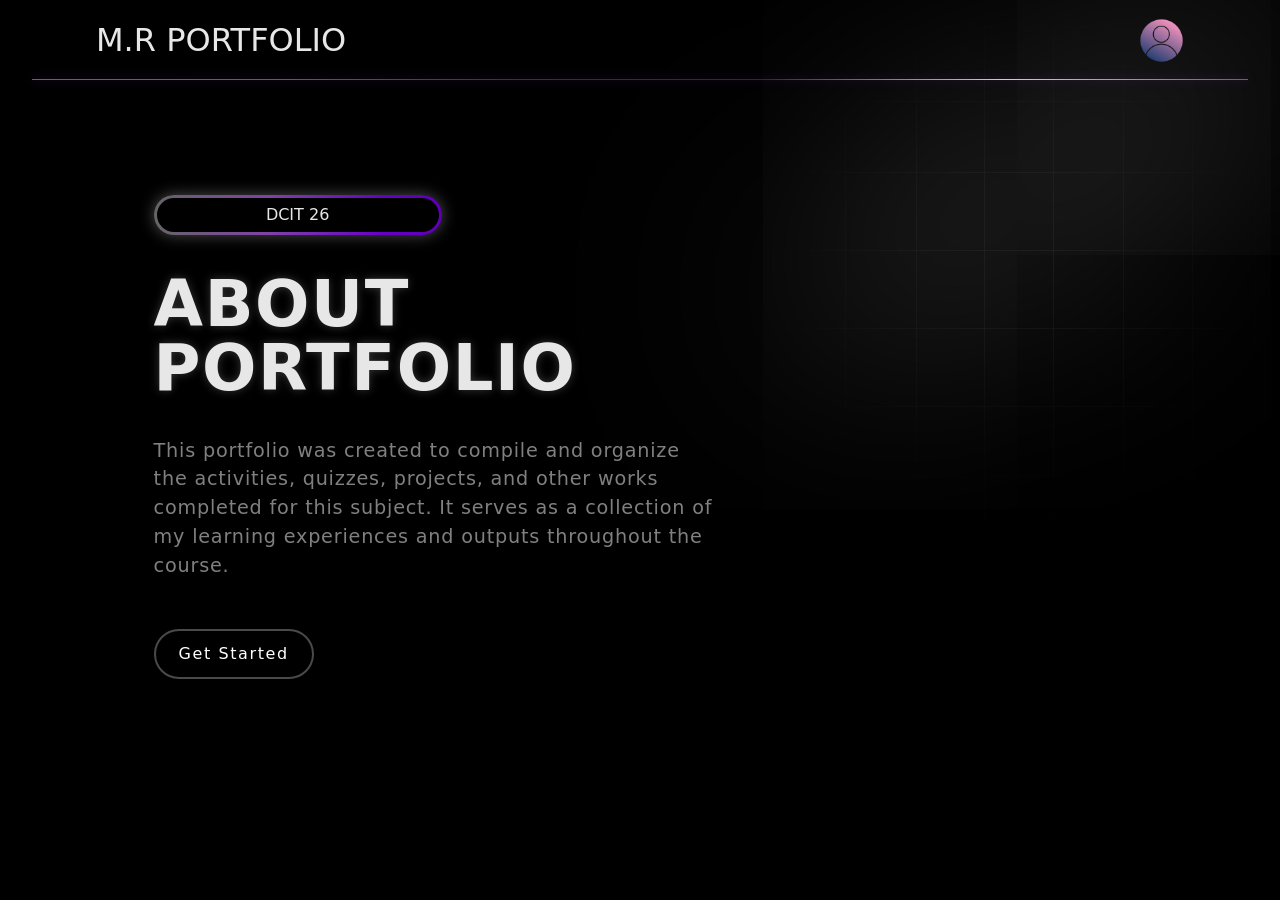
<file: index.html>
<!DOCTYPE html>
<html lang="en">
<head>
    <meta charset="UTF-8">
    <meta name="viewport" content="width=device-width, initial-scale=1.0">
    <title>Digital Archive | Racelis Portfolio</title>
    <link rel="stylesheet" href="style.css">
    <link rel="stylesheet" href="https://unpkg.com/aos@next/dist/aos.css" />
</head>

<body>
    <img class="image-gradient" src="gradient.png" alt="gradient">
    <div class="layer-blur"></div>

    <div class="container">

            <header ata-aos="fade-down" data-aos-duration="2000" class="front-header">
                
                <h1 data-aos="fade-down" data-aos-duration="1500" class="logo">M.R PORTFOLIO</h1>

        <img data-aos="fade-up" data-aos-anchor-placement="top-bottom" data-aos-duration="2000"
            src="images/profile-button.png"
            alt="Profile"
            class="profile-button"
            id="openProfile">
            </header>

        <main>
            <div class="content">
                <div data-aos="fade-zoom-in"
                     data-aos-easing="ease-in-back"
                     data-aos-delay="300"
                     data-aos-offset="0" data-aos-duration="1500" class="tag-box">
                    <div class="tag">DCIT 26</div>
                </div>

                <h1 data-aos="fade-zoom-in"
                     data-aos-easing="ease-in-back"
                     data-aos-delay="300"
                     data-aos-offset="0" data-aos-duration="2000">ABOUT PORTFOLIO</h1>

                <p data-aos="fade-zoom-in"
                     data-aos-easing="ease-in-back"
                     data-aos-delay="300"
                     data-aos-offset="0" data-aos-duration="2500" class="description">
                    This portfolio was created to compile and organize the activities, quizzes, projects, and other works completed for this subject. 
                    It serves as a collection of my learning experiences and outputs throughout the course.
                </p>

                <div data-aos="fade-zoom-in"
                     data-aos-easing="ease-in-back"
                     data-aos-delay="300"
                     data-aos-offset="0" data-aos-duration="3000" class="buttons">
                    <a href="archive.html" class="btn-get-started">Get Started</a>
                </div>
            </div>
        </main>

        <spline-viewer data-aos="fade-zoom-in"
                     data-aos-easing="ease-in-back"
                     data-aos-delay="300"
                     data-aos-offset="0" data-aos-duration="3000" class="robot-3d" url="https://prod.spline.design/hsObdulY8Xpj5MvT/scene.splinecode"></spline-viewer>
    </div>


    <!-- STUDENT PROFILE POPUP -->

        <div class="profile-overlay" id="profileOverlay">

            <div class="profile-popup">

                <button
                    class="profile-close"
                    id="closeProfile">×</button>

                <div class="profile-popup-header">
                    <span class="profile-status"></span>
                    DIGITAL STUDENT PROFILE
                </div>

                <div class="profile-popup-content">

                    <!-- PHOTO -->

                    <div class="profile-photo">
                        <img
                            src="images/profile.png"
                            alt="Profile Photo">
                    </div>


                    <!-- INFORMATION -->

                    <div class="profile-details">

                        <p class="profile-small-title">STUDENT PROFILE</p>

                        <h2>MARY ANNE P. RACELIS</h2>

                        <p class="student-number">
                            STUDENT NO. 202410141
                        </p>

                        <!-- PROFILE -->

                        <div class="profile-section">

                            <h3>PROFILE</h3>

                            <p>
                                I am currently a student at the Cavite State University--Silang Campus.
                                I'm taking BS in Computer Science.
                                I am currently interested in front-end design, game development, and robotics. 
                            </p>

                        </div>


                        <!-- CONTACT -->

                        <div class="profile-section">

                            <h3>CONTACT</h3>

                            <div class="profile-contacts">

                            <a href="mailto:maryanne.racelis@cvsu.edu.ph">
                                <img
                                    class="contact-icon"
                                    src="images/mail.png"
                                    alt="Email">

                                <span>maryanne.racelis@cvsu.edu.ph</span>
                            </a>


                            <a href="https://github.com/maryanneracelis" target="_blank">
                                <img
                                    class="contact-icon"
                                    src="images/github.png"
                                    alt="GitHub">

                                <span>GitHub</span>
                            </a>

                            </div>
                        </div>
                    </div>
                </div>

                <!-- DOCUMENT -->

                <div class="profile-documents">

                    <div class="profile-document-card">

                        <div class="profile-document-icon">
                            <img
                                src="images/document.png"
                                alt="Certificate of Enrollment">
                        </div>

                        <div class="profile-document-info">
                            <strong>CERTIFICATE OF ENROLLMENT</strong>
                            <span> A.Y. 2026 - 2027</span>
                            <span>1st Semester</span>
                        </div>


                    <a
                        href="documents/Certificate-of-enrollment.pdf"
                        target="_blank"
                        rel="noopener noreferrer"
                        class="profile-view-document">

                        VIEW DOCUMENT
                    </a>

                    </div>
                </div>
            </div>
        </div>

    <script type="module" src="https://cdn.spline.design/@splinetool/viewer@2.0.14/build/spline-viewer.js"></script>

    <script src="https://unpkg.com/aos@next/dist/aos.js"></script>

    <script>AOS.init();</script>

    <script>

        document.addEventListener(
            "DOMContentLoaded",
            function () {


                /* FIND PROFILE BUTTON */

                const openProfile =
                    document.getElementById(
                        "openProfile"
                    );


                /* FIND CLOSE BUTTON */

                const closeProfile =
                    document.getElementById(
                        "closeProfile"
                    );


                /* FIND POPUP */

                const profileOverlay =
                    document.getElementById(
                        "profileOverlay"
                    );

                openProfile.addEventListener(
                    "click",
                    function () {

                        profileOverlay.classList.add(
                            "active"
                        );

                    }
                );

                closeProfile.addEventListener(
                    "click",
                    function () {

                        profileOverlay.classList.remove(
                            "active"
                        );

                    }
                );

                profileOverlay.addEventListener(
                    "click",
                    function (event) {

                        if (
                            event.target ===
                            profileOverlay
                        ) {

                            profileOverlay.classList.remove(
                                "active"
                            );

                        }

                    }
                );


                document.addEventListener(
                    "keydown",
                    function (event) {

                        if (
                            event.key === "Escape"
                        ) {

                            profileOverlay.classList.remove(
                                "active"
                            );

                        }

                    }
                );


            }
        );

    </script>

</body>
</html>
</file>
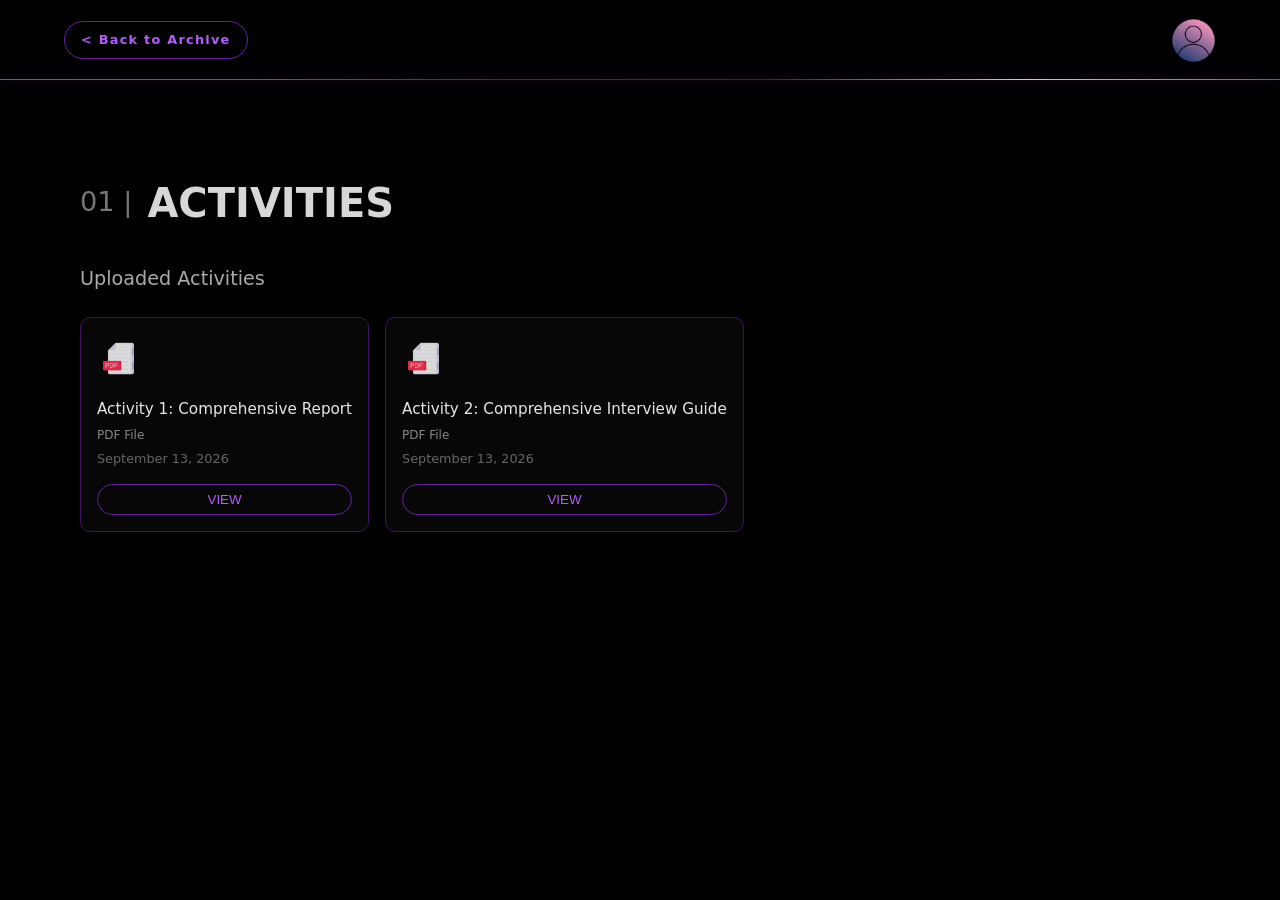
<file: activities.html>
<!DOCTYPE html>
<html lang="en">
<head>
    <meta charset="UTF-8">
    <meta name="viewport" content="width=device-width, initial-scale=1.0">
    <title>Activities | Racelis Portfolio</title>

    <link rel="stylesheet" href="style.css">
    <link rel="stylesheet" href="archive.css">
    <link rel="stylesheet" href="https://unpkg.com/aos@next/dist/aos.css" />
</head>

<body>

    <div class="activities-page">

        <header data-aos="fade-down" data-aos-duration="1500" class="front-header">

            <a href="archive.html" class="back-button">< Back to Archive</a>

        <img data-aos="fade-up" data-aos-anchor-placement="top-bottom" data-aos-duration="1600"
            src="images/profile-button.png"
            alt="Profile"
            class="profile-button"
            id="openProfile">

        </header>

        <main class="files-main">

            <div class="files-heading">

                <div data-aos="fade-down" data-aos-duration="1700" class="files-title">

                    <p>01  |</p>

                    <h1>ACTIVITIES</h1>

                </div>
            </div>

            <div data-aos="fade-down" data-aos-duration="2000" class="file-toolbar">

                <p>Uploaded Activities</p>

            </div>

            <div id="fileList" class="file-grid"></div>

            <div
                id="emptyState"
                class="empty-state"
                data-aos="fade-up"
                data-aos-duration="1500"
                data-aos-offset="0">

                <div
                    class="empty-icon"
                    data-aos="zoom-in"
                    data-aos-delay="300"
                    data-aos-duration="1000"
                    data-aos-offset="0">
                    +
                </div>

                <h2
                    data-aos="fade-up"
                    data-aos-delay="500"
                    data-aos-duration="1000"
                    data-aos-offset="0">
                    NO ACTIVITIES YET
                </h2>

                <p
                    data-aos="fade-up"
                    data-aos-delay="700"
                    data-aos-duration="1000"
                    data-aos-offset="0">
                    Activities will appear here.
                </p>

            </div>

        </main>
    </div>

    <!-- STUDENT PROFILE POPUP -->

        <div class="profile-overlay" id="profileOverlay">

            <div class="profile-popup">

                <button
                    class="profile-close"
                    id="closeProfile">×</button>

                <div class="profile-popup-header">
                    <span class="profile-status"></span>
                    DIGITAL STUDENT PROFILE
                </div>

                <div class="profile-popup-content">

                    <!-- PHOTO -->

                    <div class="profile-photo">
                        <img
                            src="images/profile.png"
                            alt="Profile Photo">
                    </div>


                    <!-- INFORMATION -->

                    <div class="profile-details">

                        <p class="profile-small-title">STUDENT PROFILE</p>

                        <h2>MARY ANNE P. RACELIS</h2>

                        <p class="student-number">
                            STUDENT NO. 202410141
                        </p>

                        <!-- PROFILE -->

                        <div class="profile-section">

                            <h3>PROFILE</h3>

                            <p>
                                I am currently a student at the Cavite State University--Silang Campus.
                                I'm taking BS in Computer Science.
                                I am currently interested in front-end design, game development, and robotics.
                            </p>

                        </div>


                        <!-- CONTACT -->

                        <div class="profile-section">

                            <h3>CONTACT</h3>

                            <div class="profile-contacts">

                            <a href="mailto:maryanne.racelis@cvsu.edu.ph">
                                <img
                                    class="contact-icon"
                                    src="images/mail.png"
                                    alt="Email">

                                <span>maryanne.racelis@cvsu.edu.ph</span>
                            </a>


                            <a href="https://github.com/maryanneeewithe-afk" target="_blank">
                                <img
                                    class="contact-icon"
                                    src="images/github.png"
                                    alt="GitHub">

                                <span>GitHub</span>
                            </a>

                            </div>
                        </div>
                    </div>
                </div>

                <!-- DOCUMENT -->

                <div class="profile-documents">

                    <div class="profile-document-card">

                        <div class="profile-document-icon">
                            <img
                                src="images/document.png"
                                alt="Certificate of Enrollment">
                        </div>

                        <div class="profile-document-info">
                            <strong>CERTIFICATE OF ENROLLMENT</strong>
                            <span> A.Y. 2026 - 2027</span>
                            <span>1st Semester</span>
                        </div>


                    <a
                        href="documents/Certificate-of-enrollment.pdf"
                        target="_blank"
                        rel="noopener noreferrer"
                        class="profile-view-document">

                        VIEW DOCUMENT
                    </a>

                    </div>
                </div>
            </div>
        </div>

    <script src="https://unpkg.com/aos@next/dist/aos.js"></script>
    <script>
    AOS.init({
        duration: 1500,
        once: false
    });
    </script>

    <script src="archive.js"></script>

    <script>

        document.addEventListener(
            "DOMContentLoaded",
            function () {


                /* FIND PROFILE BUTTON */

                const openProfile =
                    document.getElementById(
                        "openProfile"
                    );


                /* FIND CLOSE BUTTON */

                const closeProfile =
                    document.getElementById(
                        "closeProfile"
                    );


                /* FIND POPUP */

                const profileOverlay =
                    document.getElementById(
                        "profileOverlay"
                    );

                openProfile.addEventListener(
                    "click",
                    function () {

                        profileOverlay.classList.add(
                            "active"
                        );

                    }
                );

                closeProfile.addEventListener(
                    "click",
                    function () {

                        profileOverlay.classList.remove(
                            "active"
                        );

                    }
                );

                profileOverlay.addEventListener(
                    "click",
                    function (event) {

                        if (
                            event.target ===
                            profileOverlay
                        ) {

                            profileOverlay.classList.remove(
                                "active"
                            );

                        }

                    }
                );


                document.addEventListener(
                    "keydown",
                    function (event) {

                        if (
                            event.key === "Escape"
                        ) {

                            profileOverlay.classList.remove(
                                "active"
                            );

                        }

                    }
                );


            }
        );

    </script>

</body>
</html>
</file>
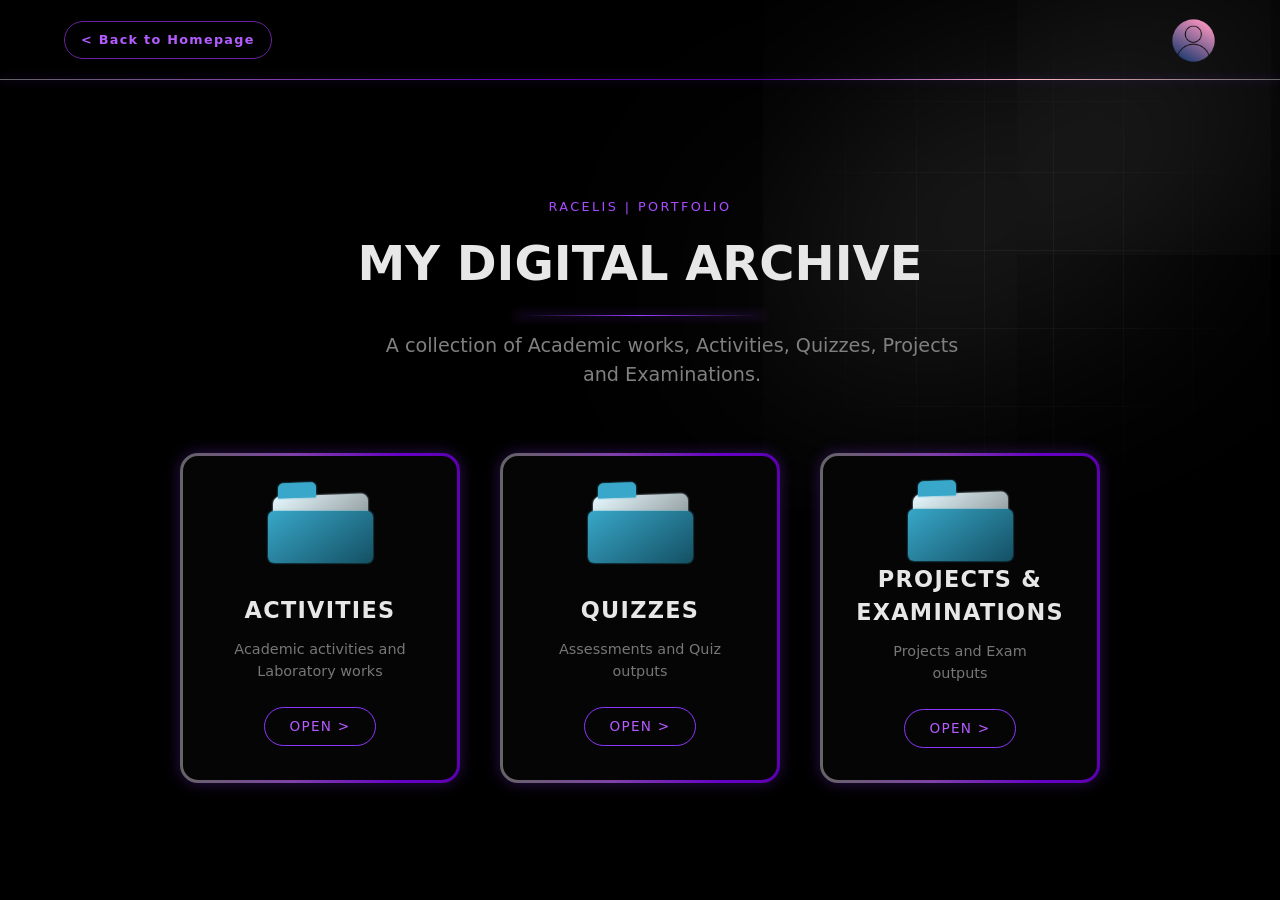
<file: archive.html>
<!DOCTYPE html>

<html lang="en">

<head>
    <meta charset="UTF-8">
    <meta name="viewport" content="width=device-width, initial-scale=1.0">
    <title>Digital Archive | Racelis Portfolio</title>
    <link rel="stylesheet" href="style.css">
    <link rel="stylesheet" href="archive.css">
    <link rel="stylesheet" href="https://unpkg.com/aos@next/dist/aos.css" />
</head>

<body>
    <img class="image-gradient" src="gradient.png" alt="gradient">
    <div class="layer-blur"></div>

<div class="archive-page">

    <header class="archive-header">

        <a data-aos="fade-down" data-aos-duration="1500" href="index.html" class="back-button">< Back to Homepage</a>

        <img data-aos="fade-up" data-aos-anchor-placement="top-bottom" data-aos-duration="2000"
            src="images/profile-button.png"
            alt="Profile"
            class="profile-button"
            id="openProfile">

    </header>

    <!-- ARCHIVE -->

    <main class="archive-main">

        <div class="archive-heading">

            <p data-aos="fade-down" data-aos-duration="1500">RACELIS | PORTFOLIO</p>

            <h1 data-aos="fade-down" data-aos-duration="2000">MY DIGITAL ARCHIVE</h1>

            <div data-aos="fade-down" data-aos-duration="2500" class="heading-line"></div>

            <p data-aos="fade-down" data-aos-duration="3000" class="archive-description">
                A collection of Academic works,
                Activities, Quizzes, Projects and Examinations.
            </p>

        </div>

    <!-- FOLDERS -->

        <div class="folder-container">

    <!-- ACTIVITIES -->

            <div data-aos="fade-up" data-aos-anchor-placement="top-bottom" data-aos-duration="2500" class="folder-border">

                <div class="folder-card">

                    <div class="folder-icon">
                        <div class="folder-back"></div>
                        <div class="folder-front"></div>
                    </div>

                    <h2>ACTIVITIES</h2>

                    <p>Academic activities and Laboratory works</p>

                    <a href="activities.html">OPEN &gt;</a>

                </div>
            </div>

    <!-- QUIZZES -->

            <div data-aos="fade-up" data-aos-anchor-placement="top-bottom" data-aos-duration="2000" class="folder-border">

                <div class="folder-card">

                    <div class="folder-icon">
                        <div class="folder-back"></div>
                        <div class="folder-front"></div>
                    </div>

                    <h2>QUIZZES</h2>

                    <p>Assessments and Quiz outputs</p>

                    <a href="quizzes.html">OPEN &gt;</a>

                </div>
            </div>

    <!-- PROJECTS -->

            <div data-aos="fade-up" data-aos-anchor-placement="top-bottom" data-aos-duration="2500" class="folder-border">

                <div class="folder-card">

                    <div class="folder-icon">
                        <div class="folder-back"></div>
                        <div class="folder-front"></div>
                    </div>

                    <h2>PROJECTS & EXAMINATIONS</h2>

                    <p>Projects and Exam outputs</p>

                    <a href="projects_and_examinations.html">OPEN &gt;</a>

                </div>
            </div>

        </div>

    </main>

</div>

<!-- STUDENT PROFILE POPUP -->

<div class="profile-overlay" id="profileOverlay">

    <div class="profile-popup">

        <button
            class="profile-close"
            id="closeProfile">×</button>

        <div class="profile-popup-header">
            <span class="profile-status"></span>
            DIGITAL STUDENT PROFILE
        </div>

        <div class="profile-popup-content">

            <!-- PHOTO -->

            <div class="profile-photo">
                <img
                    src="images/profile.png"
                    alt="Profile Photo">
            </div>

            <!-- INFORMATION -->

            <div class="profile-details">

                <p class="profile-small-title">STUDENT PROFILE</p>

                <h2>MARY ANNE P. RACELIS</h2>

                <p class="student-number">STUDENT NO. 202410141</p>

                <!-- PROFILE -->

                <div class="profile-section">

                    <h3>PROFILE</h3>

                    <p>
                        I am currently a student at the Cavite State University--Silang Campus.
                        I'm taking BS in Computer Science.
                        I am currently interested in front-end design, game development, and robotics.
                    </p>

                </div>

                <!-- CONTACT -->

                <div class="profile-section">

                    <h3>CONTACT</h3>

                    <div class="profile-contacts">

                        <a href="mailto:maryanne.racelis@cvsu.edu.ph">

                            <img
                                class="contact-icon"
                                src="images/mail.png"
                                alt="Email">

                            <span>maryanne.racelis@cvsu.edu.ph</span>

                        </a>

                        <a href="https://github.com/maryanneracelis" target="_blank">

                            <img
                                class="contact-icon"
                                src="images/github.png"
                                alt="GitHub">

                            <span>GitHub</span>

                        </a>

                    </div>

                </div>

            </div>

        </div>

        <!-- DOCUMENT -->

        <div class="profile-documents">

            <div class="profile-document-card">

                <div class="profile-document-icon">

                    <img
                        src="images/document.png"
                        alt="Certificate of Enrollment">

                </div>

                <div class="profile-document-info">

                    <strong>CERTIFICATE OF ENROLLMENT</strong>
                    <span>A.Y. 2026 - 2027</span>
                    <span>1st Semester</span>

                </div>

                <a
                    href="documents/Certificate-of-enrollment.pdf"
                    target="_blank"
                    rel="noopener noreferrer"
                    class="profile-view-document">

                    VIEW DOCUMENT

                </a>

            </div>

        </div>

    </div>

</div>

<script src="https://unpkg.com/aos@next/dist/aos.js"></script>

<script>AOS.init();</script>

<script>

    document.addEventListener(
        "DOMContentLoaded",
        function () {

            /* FIND PROFILE BUTTON */

            const openProfile =
                document.getElementById(
                    "openProfile"
                );


            /* FIND CLOSE BUTTON */

            const closeProfile =
                document.getElementById(
                    "closeProfile"
                );


            /* FIND POPUP */

            const profileOverlay =
                document.getElementById(
                    "profileOverlay"
                );


            openProfile.addEventListener(
                "click",
                function () {

                    profileOverlay.classList.add(
                        "active"
                    );

                }
            );


            closeProfile.addEventListener(
                "click",
                function () {

                    profileOverlay.classList.remove(
                        "active"
                    );

                }
            );


            profileOverlay.addEventListener(
                "click",
                function (event) {

                    if (
                        event.target ===
                        profileOverlay
                    ) {

                        profileOverlay.classList.remove(
                            "active"
                        );

                    }

                }
            );


            document.addEventListener(
                "keydown",
                function (event) {

                    if (
                        event.key === "Escape"
                    ) {

                        profileOverlay.classList.remove(
                            "active"
                        );

                    }

                }
            );

        }
    );

</script>

</body>
</html>
</file>
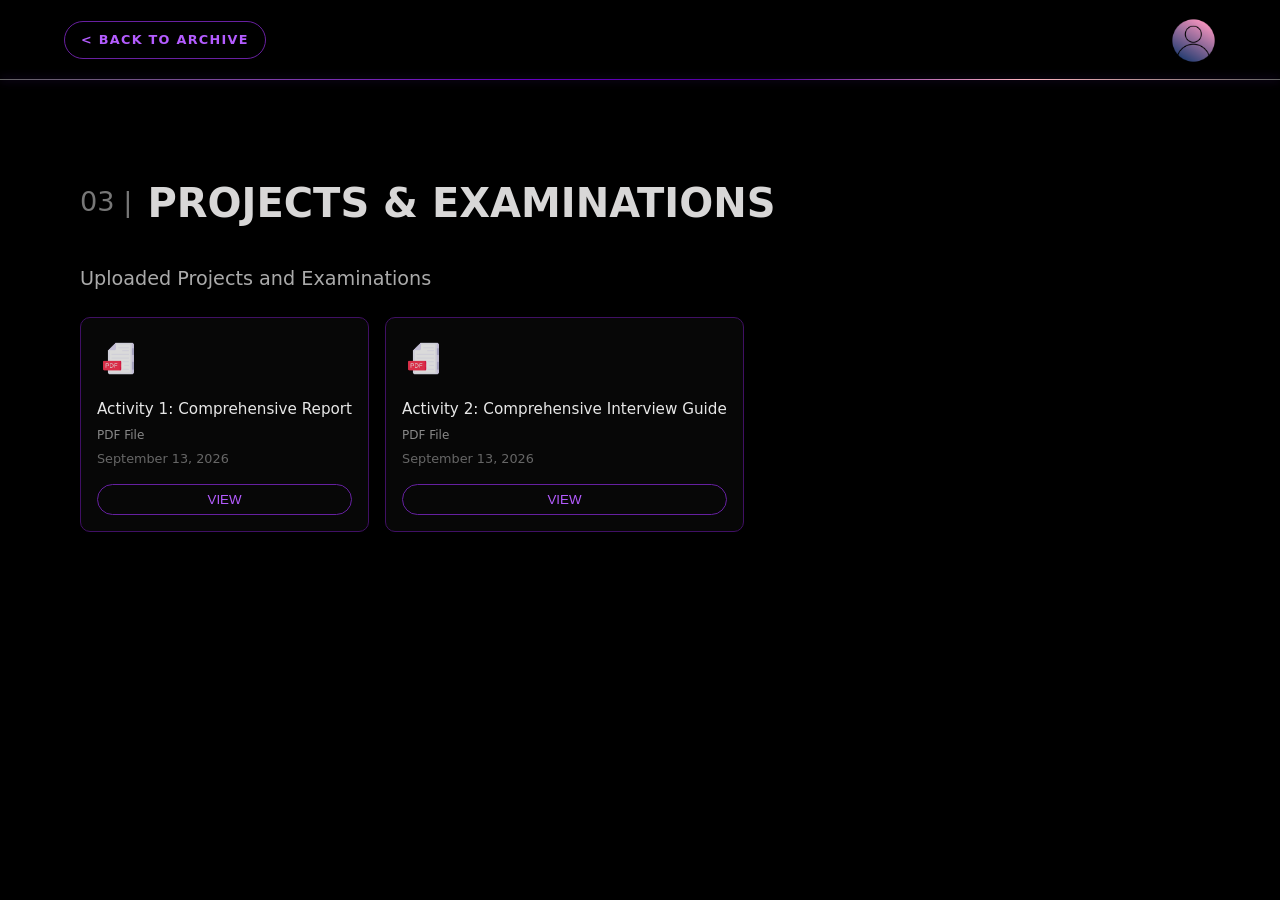
<file: projects.html>
<!DOCTYPE html>
<html lang="en">
<head>
    <meta charset="UTF-8">
    <meta name="viewport" content="width=device-width, initial-scale=1.0">
    <title>Projects & Examinations | Racelis Portfolio</title>

    <link rel="stylesheet" href="style.css">
    <link rel="stylesheet" href="archive.css">
    <link rel="stylesheet" href="https://unpkg.com/aos@next/dist/aos.css">
</head>

<body>
    <div class="archive-page">

    <header
        class="archive-header"
        data-aos="fade-down"
        data-aos-duration="1500">

            <a data-aos="fade-down" data-aos-duration="1500" href="archive.html" class="back-button">< BACK TO ARCHIVE</a>

        <img data-aos="fade-up" data-aos-anchor-placement="top-bottom" data-aos-duration="2000"
            src="images/profile-button.png"
            alt="Profile"
            class="profile-button"
            id="openProfile">

    </header>

    <main class="files-main">

        <div data-aos="fade-down" data-aos-duration="1500" class="files-heading">

            <div class="files-title">

                <p>03  |</p>

                <h1>PROJECTS & EXAMINATIONS</h1>

            </div>
        </div>

        <div data-aos="fade-down" data-aos-duration="2000" class="file-toolbar">

            <p>Uploaded Projects and Examinations</p>

        </div>

        <div id="fileList" class="file-grid"></div>

            <div
                id="emptyState"
                class="empty-state"
                data-aos="fade-up"
                data-aos-duration="1500"
                data-aos-offset="0">

                <div
                    class="empty-icon"
                    data-aos="zoom-in"
                    data-aos-delay="300"
                    data-aos-duration="1000"
                    data-aos-offset="0">
                    +
                </div>

                <h2
                    data-aos="fade-up"
                    data-aos-delay="500"
                    data-aos-duration="1000"
                    data-aos-offset="0">
                    NO PROJECTS AND EXAMINATIONS YET
                </h2>

                <p
                    data-aos="fade-up"
                    data-aos-delay="700"
                    data-aos-duration="1000"
                    data-aos-offset="0">
                    Projects and Examinations will appear here.
                </p>

            </div>

    </main>
</div>

    <!-- STUDENT PROFILE POPUP -->

        <div class="profile-overlay" id="profileOverlay">

            <div class="profile-popup">

                <button
                    class="profile-close"
                    id="closeProfile">×</button>

                <div class="profile-popup-header">
                    <span class="profile-status"></span>
                    DIGITAL STUDENT PROFILE
                </div>

                <div class="profile-popup-content">

                    <!-- PHOTO -->

                    <div class="profile-photo">
                        <img
                            src="images/profile.png"
                            alt="Profile Photo">
                    </div>


                    <!-- INFORMATION -->

                    <div class="profile-details">

                        <p class="profile-small-title">STUDENT PROFILE</p>

                        <h2>MARY ANNE P. RACELIS</h2>

                        <p class="student-number">
                            STUDENT NO. 202410141
                        </p>

                        <!-- PROFILE -->

                        <div class="profile-section">

                            <h3>PROFILE</h3>

                            <p>
                                I am currently a student at the Cavite State University--Silang Campus.
                                I'm taking BS in Computer Science.
                                I am currently interested in front-end design, game development, and robotics.
                            </p>

                        </div>


                        <!-- CONTACT -->

                        <div class="profile-section">

                            <h3>CONTACT</h3>

                            <div class="profile-contacts">

                            <a href="mailto:maryanne.racelis@cvsu.edu.ph">
                                <img
                                    class="contact-icon"
                                    src="images/mail.png"
                                    alt="Email">

                                <span>maryanne.racelis@cvsu.edu.ph</span>
                            </a>


                            <a href="https://github.com/maryanneeewithe-afk" target="_blank">
                                <img
                                    class="contact-icon"
                                    src="images/github.png"
                                    alt="GitHub">

                                <span>GitHub</span>
                            </a>

                            </div>
                        </div>
                    </div>
                </div>

                <!-- DOCUMENT -->

                <div class="profile-documents">

                    <div class="profile-document-card">

                        <div class="profile-document-icon">
                            <img
                                src="images/document.png"
                                alt="Certificate of Enrollment">
                        </div>

                        <div class="profile-document-info">
                            <strong>CERTIFICATE OF ENROLLMENT</strong>
                            <span> A.Y. 2026 - 2027</span>
                            <span>1st Semester</span>
                        </div>


                    <a
                        href="documents/Certificate-of-enrollment.pdf"
                        target="_blank"
                        rel="noopener noreferrer"
                        class="profile-view-document">

                        VIEW DOCUMENT
                    </a>

                    </div>
                </div>
            </div>
        </div>

<script src="archive.js"></script>
<script src="https://unpkg.com/aos@next/dist/aos.js"></script>
<script>AOS.init();</script>

<script>

        document.addEventListener(
            "DOMContentLoaded",
            function () {


                /* FIND PROFILE BUTTON */

                const openProfile =
                    document.getElementById(
                        "openProfile"
                    );


                /* FIND CLOSE BUTTON */

                const closeProfile =
                    document.getElementById(
                        "closeProfile"
                    );


                /* FIND POPUP */

                const profileOverlay =
                    document.getElementById(
                        "profileOverlay"
                    );

                openProfile.addEventListener(
                    "click",
                    function () {

                        profileOverlay.classList.add(
                            "active"
                        );

                    }
                );

                closeProfile.addEventListener(
                    "click",
                    function () {

                        profileOverlay.classList.remove(
                            "active"
                        );

                    }
                );

                profileOverlay.addEventListener(
                    "click",
                    function (event) {

                        if (
                            event.target ===
                            profileOverlay
                        ) {

                            profileOverlay.classList.remove(
                                "active"
                            );

                        }

                    }
                );


                document.addEventListener(
                    "keydown",
                    function (event) {

                        if (
                            event.key === "Escape"
                        ) {

                            profileOverlay.classList.remove(
                                "active"
                            );

                        }

                    }
                );


            }
        );

    </script>

</body>
</html>
</file>
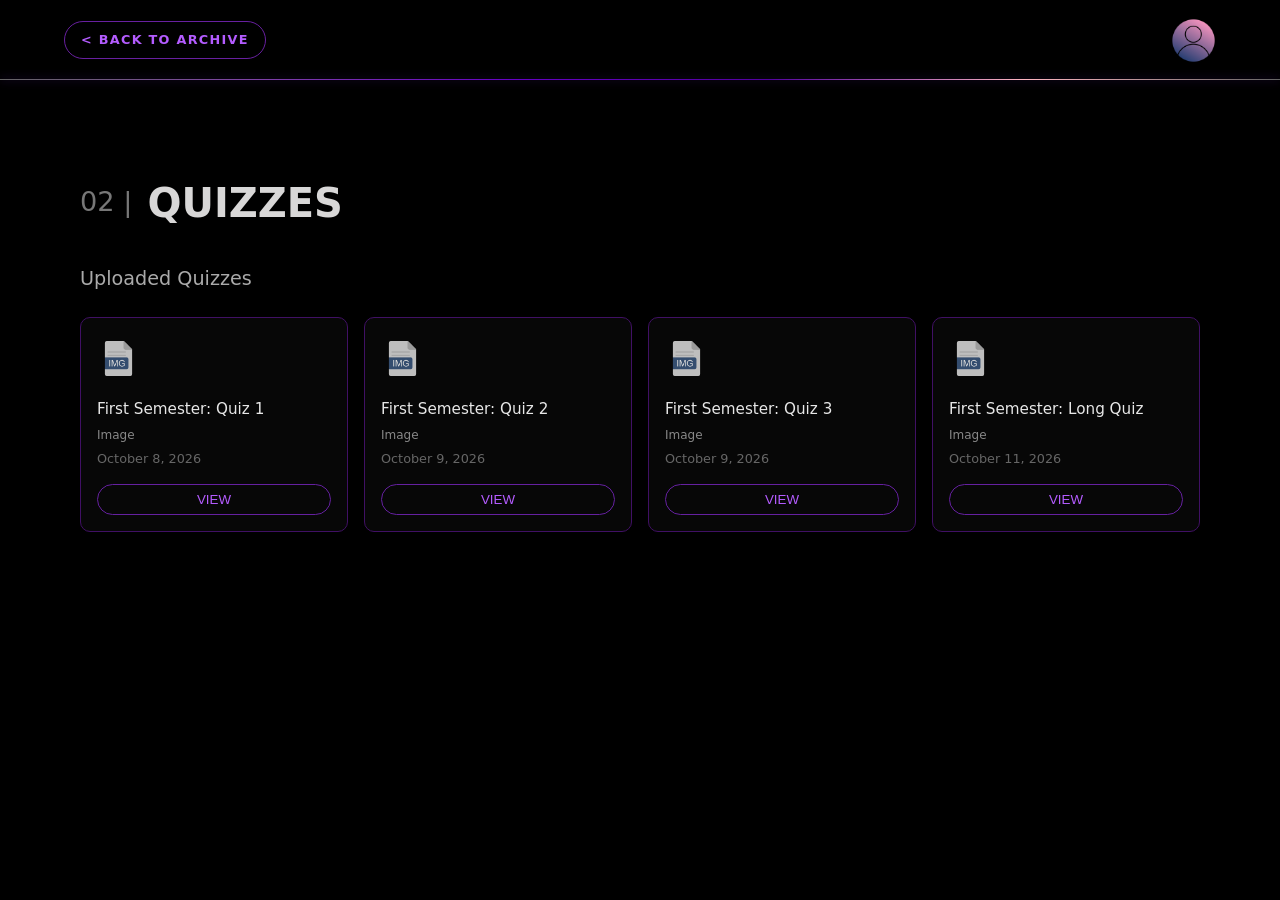
<file: quizzes.html>
<!DOCTYPE html>
<html lang="en">
<head>
    <meta charset="UTF-8">
    <meta name="viewport" content="width=device-width, initial-scale=1.0">
    <title>Quizzes | Racelis Portfolio</title>

    <link rel="stylesheet" href="style.css">
    <link rel="stylesheet" href="archive.css">
    <link rel="stylesheet" href="https://unpkg.com/aos@next/dist/aos.css">
</head>

<body>
    <div class="archive-page">

    <header
        class="archive-header"
        data-aos="fade-down"
        data-aos-duration="1500">

            <a data-aos="fade-down" data-aos-duration="1500" href="archive.html" class="back-button">< BACK TO ARCHIVE</a>

        <img data-aos="fade-up" data-aos-anchor-placement="top-bottom" data-aos-duration="2000"
            src="images/profile-button.png"
            alt="Profile"
            class="profile-button"
            id="openProfile">
   
    </header>

    <main class="files-main">

        <div data-aos="fade-down" data-aos-duration="1500" class="files-heading">

            <div class="files-title">

                <p>02  |</p>

                <h1>QUIZZES</h1>

            </div>
        </div>

        <div data-aos="fade-down" data-aos-duration="2000" class="file-toolbar">

            <p>Uploaded Quizzes</p>

        </div>

        <div id="fileList" class="file-grid"></div>

            <div
                id="emptyState"
                class="empty-state"
                data-aos="fade-up"
                data-aos-duration="1500"
                data-aos-offset="0">

                <div
                    class="empty-icon"
                    data-aos="zoom-in"
                    data-aos-delay="300"
                    data-aos-duration="1000"
                    data-aos-offset="0">
                    +
                </div>

                <h2
                    data-aos="fade-up"
                    data-aos-delay="500"
                    data-aos-duration="1000"
                    data-aos-offset="0">
                    NO QUIZZES YET
                </h2>

                <p
                    data-aos="fade-up"
                    data-aos-delay="700"
                    data-aos-duration="1000"
                    data-aos-offset="0">
                    Quizzes will appear here.
                </p>

            </div>

    </main>
</div>

    <!-- STUDENT PROFILE POPUP -->

        <div class="profile-overlay" id="profileOverlay">

            <div class="profile-popup">

                <button
                    class="profile-close"
                    id="closeProfile">×</button>

                <div class="profile-popup-header">
                    <span class="profile-status"></span>
                    DIGITAL STUDENT PROFILE
                </div>

                <div class="profile-popup-content">

                    <!-- PHOTO -->

                    <div class="profile-photo">
                        <img
                            src="images/profile.png"
                            alt="Profile Photo">
                    </div>


                    <!-- INFORMATION -->

                    <div class="profile-details">

                        <p class="profile-small-title">STUDENT PROFILE</p>

                        <h2>MARY ANNE P. RACELIS</h2>

                        <p class="student-number">
                            STUDENT NO. 202410141
                        </p>

                        <!-- PROFILE -->

                        <div class="profile-section">

                            <h3>PROFILE</h3>

                            <p>
                                I am currently a student at the Cavite State University--Silang Campus.
                                I'm taking BS in Computer Science.
                                I am currently interested in front-end design, game development, and robotics.
                            </p>

                        </div>


                        <!-- CONTACT -->

                        <div class="profile-section">

                            <h3>CONTACT</h3>

                            <div class="profile-contacts">

                            <a href="mailto:maryanne.racelis@cvsu.edu.ph">
                                <img
                                    class="contact-icon"
                                    src="images/mail.png"
                                    alt="Email">

                                <span>maryanne.racelis@cvsu.edu.ph</span>
                            </a>


                            <a href="https://github.com/maryanneeewithe-afk" target="_blank">
                                <img
                                    class="contact-icon"
                                    src="images/github.png"
                                    alt="GitHub">

                                <span>GitHub</span>
                            </a>

                            </div>
                        </div>
                    </div>
                </div>

                <!-- DOCUMENT -->

                <div class="profile-documents">

                    <div class="profile-document-card">

                        <div class="profile-document-icon">
                            <img
                                src="images/document.png"
                                alt="Certificate of Enrollment">
                        </div>

                        <div class="profile-document-info">
                            <strong>CERTIFICATE OF ENROLLMENT</strong>
                            <span> A.Y. 2026 - 2027</span>
                            <span>1st Semester</span>
                        </div>


                    <a
                        href="documents/Certificate-of-enrollment.pdf"
                        target="_blank"
                        rel="noopener noreferrer"
                        class="profile-view-document">

                        VIEW DOCUMENT
                    </a>

                    </div>
                </div>
            </div>
        </div>

<script src="archive.js"></script>
<script src="https://unpkg.com/aos@next/dist/aos.js"></script>
<script>AOS.init();</script>

<script>

        document.addEventListener(
            "DOMContentLoaded",
            function () {


                /* FIND PROFILE BUTTON */

                const openProfile =
                    document.getElementById(
                        "openProfile"
                    );


                /* FIND CLOSE BUTTON */

                const closeProfile =
                    document.getElementById(
                        "closeProfile"
                    );


                /* FIND POPUP */

                const profileOverlay =
                    document.getElementById(
                        "profileOverlay"
                    );

                openProfile.addEventListener(
                    "click",
                    function () {

                        profileOverlay.classList.add(
                            "active"
                        );

                    }
                );

                closeProfile.addEventListener(
                    "click",
                    function () {

                        profileOverlay.classList.remove(
                            "active"
                        );

                    }
                );

                profileOverlay.addEventListener(
                    "click",
                    function (event) {

                        if (
                            event.target ===
                            profileOverlay
                        ) {

                            profileOverlay.classList.remove(
                                "active"
                            );

                        }

                    }
                );


                document.addEventListener(
                    "keydown",
                    function (event) {

                        if (
                            event.key === "Escape"
                        ) {

                            profileOverlay.classList.remove(
                                "active"
                            );

                        }

                    }
                );


            }
        );

    </script>

</body>
</html>
</file>
<file: style.css>
* {
    margin: 0;
    padding: 0;
    box-sizing: border-box;
}

body {
    font-family: System-ui, -apple-system, BlinkMacSystemFont, 'Segoe UI', Roboto, Oxygen, Ubuntu, Cantarell, 'Open Sans', 'Helvetica Neue', sans-serif;
    background-color: black;
    color: #e7e7e7;
    min-height: 100vh;
    line-height: 1.5;
}

/* GRADIENT AND LAYER BLUR EFFECT */
.image-gradient {
    position: absolute;
    top: 0;
    right: 0;
    opacity: 0.5;
    z-index: -1;
}

.layer-blur {
    height: 0;
    width: 30rem;
    position: absolute;
    top: 20%;
    right: 0;
    box-shadow: 0 0 700px 15px white;
    rotate: -30deg;
    z-index: -1;
}

/* CONTAINER */
.container {
    width: 100%;
    margin: 0 auto;
    padding: 0 2rem;
    position: relative;
    overflow: hidden;
}

/* HEADER */
header {
    display: flex;
    justify-content: space-between;
    align-items: center;
    padding: 1rem 5rem;
}

header h1 {
    margin: 0;
    font-size: 2rem;
    font-weight: 400;
}

.front-header {
    height: 80px;
    display: flex;
    align-items: center;
    justify-content: space-between;
    padding: 0 4rem;
    position: relative;
}

.front-header::after {
    content: "";
    position: absolute;
    left: 0;
    bottom: 0;
    width: 0;
    height: 1px;
    background: linear-gradient(to right, #656565, #7f42a7, #6600c5, #5300a0, lightpink, #656565);
    box-shadow: 0 0 8px rgba(139, 53, 255, 0.5);
    animation: headerLine 3.5s ease forwards;
}

@keyframes headerLine {
    from {
        width: 0;
    }
    to {
        width: 100%;
    }
}

/* MAIN CONTENT */
main {
    display: flex;
    flex-direction: column;
    justify-content: center;
    min-height: calc(90vh - 6rem);
}

.content {
    max-width: 40rem;
    margin-left: 10%;
    z-index: 999;
}

.tag-box {
    position: relative;
    width: 18rem;
    height: 2.5rem;
    border-radius: 50px;
    background: linear-gradient(to right, #656565, #7f42a7, #6600c5, #5300a0, #757575, #656565);
    background-size: 200%;
    animation: animationGradient 2.5s linear infinite;
    box-shadow: 0 0 15px rgba(255, 255, 255, 0.3);
}

@keyframes animationGradient {
    to {
        background-position: 200%;
    }
}
.tag-box .tag {
    position: absolute;
    inset: 3px 3px 3px 3px;
    background-color: black;
    border-radius: 30px;
    display: flex;
    align-items: center;
    justify-content: center;
    transition: 0.5s ease;
}

.content h1 {
    font-size: 4rem;
    font-weight: 600;
    letter-spacing: 0.1rem;
    margin: 2.3rem 0;
    line-height: 1;
    text-shadow: 0 0 10px rgba(128, 128, 128, 0.418);
}

.description {
    font-size: 1.2rem;
    letter-spacing: 0.05rem;
    max-width: 35rem;
    color: gray;
}

/* BUTTONS */
.buttons {
    display: flex;
    gap: 1rem;
    margin-top: 3rem;
}

.btn-get-started {
    text-decoration: none;
    color: white;
    border: 2px solid #4b4a4a;
    padding: 0.7rem 1.2rem;
    border-radius: 50px;
    font-size: 1rem;
    font-weight: 350;
    letter-spacing: 0.1em;
    transition: background-color 0.3s ease;
    width: 10rem;
    display: inline-flex;
    align-items: center;
    justify-content: center;
}

.btn-get-started:hover {
    background: #a7a7a71a;
    color: white;
}

.profile-button {
    width: 45px;
    height: auto;
    cursor: pointer;
    z-index: 999;
    transition:
        transform 0.3s ease,
        filter 0.3s ease;
}

.profile-button:hover {
    transform: translateY(-2px);
    filter:
        drop-shadow(0 0 8px rgba(57, 53, 63, 0.842))
}

/* ROBOT 3D IMAGE */
.robot-3d {
    position: absolute;
    top: -15%;
    right: -22%;
}

/* STUDENT PROFILE POPUP */
.profile-overlay {
    position: fixed;
    inset: 0;
    display: flex;
    align-items: center;
    justify-content: center;
    padding: 30px;
    background: rgba(0, 0, 0, 0.65);
    backdrop-filter: blur(8px);
    opacity: 0;
    visibility: hidden;
    transition:
        opacity 0.35s ease,
        visibility 0.35s ease;
    z-index: 9999;
}

/* OPEN STATE */
.profile-overlay.active {
    opacity: 1;
    visibility: visible;
}

/* PROFILE POPUP */
.profile-popup {
    position: relative;
    width: 850px;
    max-width: 95vw;
    max-height: 90vh;
    overflow: hidden;
    background: #050505;
    border: 1px solid #6d22a8;
    border-radius: 14px;
    box-shadow:
        0 0 15px rgba(139, 53, 255, 0.45),
        0 0 50px rgba(139, 53, 255, 0.18);
    transform:
        scale(0.92)
        translateY(20px);
    transition: transform 0.4s ease;
}

/* OPEN ANIMATION */
.profile-overlay.active
.profile-popup {
    transform:
        scale(1)
        translateY(0);
}

/* ANIMATED PURPLE BORDER */
.profile-popup::before {
    content: "";
    position: absolute;
    inset: -1px;
    border-radius: 15px;
    padding: 1px;
    background:
        linear-gradient(
            90deg,
            #656565,
            #7f42a7,
            #6600c5,
            #5300a0,
            #757575,
            #656565
        );
    background-size: 200%;
    animation: profileBorder 2.5s linear infinite;
    pointer-events: none;

    -webkit-mask:
        linear-gradient(#fff 0 0) content-box,
        linear-gradient(#fff 0 0);

    mask:
        linear-gradient(#fff 0 0) content-box,
        linear-gradient(#fff 0 0);

    -webkit-mask-composite: xor;
    mask-composite: exclude;
}

@keyframes profileBorder {
    to {
        background-position: 200%;
    }
}

/* CLOSE BUTTON */
.profile-close {
    position: absolute;
    top: 15px;
    right: 18px;
    width: 30px;
    height: 30px;
    border: none;
    background: transparent;
    color: #888;
    font-size: 24px;
    cursor: pointer;
    z-index: 5;
    transition: 0.3s ease;
}

.profile-close:hover {
    color: #ff5c5c;
    text-shadow: 0 0 3px #ff3535;
    transform: rotate(90deg);
}

/* HEADER */
.profile-popup-header {
    height: 55px;
    display: flex;
    align-items: center;
    padding: 0 25px;
    border-bottom: 1px solid rgba(139, 53, 255, 0.25);
    color: #b45cff;
    font-size: 12px;
    letter-spacing: 0.1rem;
}

.profile-status {
    width: 7px;
    height: 7px;
    margin-right: 10px;
    border-radius: 50%;
    background: #8b35ff;
    box-shadow: 0 0 10px #8b35ff;
}

/* PROFILE CONTENT */
.profile-popup-content {
    display: flex;
    gap: 30px;
    padding: 30px;
}

/* PHOTO */
.profile-photo {
    width: 170px;
    height: 210px;
    flex-shrink: 0;
    overflow: hidden;
    border: 1px solid #8d8d8d67;
    border-radius: 10px;
    box-shadow: 0 0 15px rgba(139, 53, 255, 0.3);
}

.profile-photo img {
    width: 100%;
    height: 100%;
    object-fit: cover;
    display: block;
}

/* DETAILS */
.profile-details {
    flex: 1;
}

.profile-small-title {
    color: #8b35ff;
    font-size: 10px;
    letter-spacing: 0.12rem;
}

.profile-details h2 {
    margin-top: 5px;
    font-size: 26px;
    font-weight: 500;
}

.student-number {
    margin-top: 3px;
    color: #cecece;
    font-size: 11px;
}

/* SECTIONS */
.profile-section {
    margin-top: 20px;
}

.profile-section h3,
.profile-documents > h3 {
    color: #b1b0b3;
    font-size: 12px;
    letter-spacing: 0.08rem;
}

.profile-section p {
    margin-top: 8px;
    max-width: 500px;
    color: #999;
    font-size: 11px;
    line-height: 1.7;
}

/* CONTACT */
.profile-contacts {
    display: flex;
    gap: 25px;
    margin-top: 10px;
}

.profile-contacts a {
    display: flex;
    align-items: center;
    gap: 8px;
    color: #aaa;
    text-decoration: none;
    font-size: 11px;
    transition: 0.3s ease;
}

.profile-contacts a:hover {
    color: #b45cff;
}

.profile-contacts img {
    width: 18px;
    height: 18px;
    object-fit: contain;
}

/* DOCUMENTS */
.profile-documents {
    padding: 0 30px 30px;
}

.profile-documents > h3 {
    margin-bottom: 10px;
}
 
/* DOCUMENT CARD */
.profile-document-card {
    display: flex;
    align-items: center;
    gap: 15px;
    min-height: 85px;
    padding: 12px;
    border: 1px solid rgba(111, 111, 112, 0.35);
    border-radius: 8px;
    transition: 0.3s ease;
}

/* DOCUMENT ICON */
.profile-document-icon {
    width: 75px;
    height: 60px;
    display: flex;
    align-items: center;
    justify-content: center;
    flex-shrink: 0;
    border: 1px solid rgba(139, 53, 255, 0.3);
    border-radius: 6px;
    overflow: hidden;
}

.profile-document-icon img {
    width: 45px;
    height: 45px;
    object-fit: contain;
}


/* DOCUMENT INFORMATION */
.profile-document-info {
    flex: 1;
    display: flex;
    flex-direction: column;
    gap: 3px;
}

.profile-document-info strong {
    font-size: 11px;
    font-weight: 500;
}

.profile-document-info span {
    color: #777;
    font-size: 9px;
}


/* VIEW DOCUMENT */
.profile-view-document {
    display: inline-flex;
    align-items: center;
    justify-content: center;
    flex: 0 0 130px;
    width: 130px;
    height: 32px;
    padding: 0;
    border: 1px solid #757475;
    border-radius: 25px;
    background: transparent;
    color: #d7d7d8;
    text-decoration: none;
    font-size: 9px;
    font-weight: 500;
    white-space: nowrap;
    box-sizing: border-box;
    transition: all 0.3s ease;
}

.profile-view-document:hover {
    background: #3d3d3d2f;
    color: white;
    box-shadow: 0 0 4px rgba(109, 109, 109, 0.144);
    transform: translateY(-2px);
}
</file>
<file: archive.css>
* {
    margin: 0;
    padding: 0;
    box-sizing: border-box;
}

body {
    font-family: System-ui, -apple-system, BlinkMacSystemFont, 'Segoe UI', Roboto, Oxygen, Ubuntu, Cantarell, 'Open Sans', 'Helvetica Neue', sans-serif;
    background-color: black;
    color: #e7e7e7;
    min-height: 100vh;
    line-height: 1.5;
}

/* GRADIENT AND LAYER BLUR EFFECT */
.image-gradient {
    position: absolute;
    top: 0;
    right: 0;
    opacity: 0.5;
    z-index: -1;
}

.layer-blur {
    height: 0;
    width: 30rem;
    position: absolute;
    top: 20%;
    right: 0;
    box-shadow: 0 0 700px 15px white;
    rotate: -30deg;
    z-index: -1;
}

/* DIGITAL ARCHIVE */
.archive-page {
    min-height: 100vh;
    background: transparent;
    color: #e7e7e7;
    position: relative;
    overflow: visible;
}

/* HEADER */
.archive-header {
    height: 80px;
    display: flex;
    align-items: center;
    justify-content: space-between;
    padding: 0 4rem;
    position: relative;
}

.archive-header::after {
    content: "";
    position: absolute;
    left: 0;
    bottom: 0;
    width: 0;
    height: 1px;
    background: linear-gradient(to right, #656565, #7f42a7, #6600c5, #5300a0, lightpink, #656565);
    box-shadow: 0 0 8px rgba(139, 53, 255, 0.5);
    animation: headerLine 3.5s ease forwards;
}

.back-button {
    text-decoration: none;
    border: 1.8px solid #2a2a2a;
    padding: 0.7rem 1.2rem;
    border-radius: 50px;
    font-size: 0.11rem;
    font-weight: 750;
    letter-spacing: 0.1em;
    transition: background-color 0.3s ease;
}

.back-button:hover {
    background: #a7a7a742;
    color: white;
}

.archive-header nav {
    display: flex;
    align-items: center;
    gap: 3rem;
    margin-left: 5%;
}

.archive-header nav a {
    font-size: 1.3rem;
    letter-spacing: 0.1rem;
    transition: color 0.2s ease;
    text-decoration: none;
    color: inherit;
    z-index: 999;
}

.archive-header nav a:hover {
    color: #a7a7a7;
}

/* MAIN */
.archive-main {
    min-height: calc(100vh - 80px);
    display: flex;
    flex-direction: column;
    align-items: center;
    justify-content: center;
    padding: 4rem 2rem;
}

/* HEADING */
.archive-heading {
    text-align: center;
    margin-bottom: 4rem;
    transition: background-color;
    z-index: 999;
}

.archive-heading > p:first-child {
    color: #a94cff;
    letter-spacing: 0.15rem;
    font-size: 0.8rem;
    transition: background-color;
    z-index: 999;
}

.archive-heading h1 {
    font-size: 3rem;
    margin: 0.7rem 0;
    font-weight: 600;
    transition: background-color;
    z-index: 999;
}

.archive-heading h1 span {
    color: #9b3cff;
    text-shadow:
        0 0 10px #8b35ff,
        0 0 25px rgba(139, 53, 255, 0.5);
    transition: background-color;
    z-index: 999;
}

.heading-line {
    width: 250px;
    height: 1px;
    margin: 1rem auto;
    background: linear-gradient(
        to right,
        transparent,
        #9b3cff,
        transparent
    );
    box-shadow:0 0 10px #8b35ff;
    transition: background-color;
    z-index: 999;
}

.archive-description {
    color: gray;
    max-width: 40rem;
    margin-left: 10%;
    transition: background-color;
    font-size: 1.2rem;
    z-index: 999;
}

/* FOLDER CONTAINER */
.folder-container {
    display: flex;
    gap: 2.5rem;
    justify-content: center;
    align-items: center;
}

/* ANIMATED FOLDER BORDER */
.folder-border {
    position: relative;
    width: 280px;
    height: 330px;
    padding: 3px;
    border-radius: 18px;
    background:
        linear-gradient(
            to right,
            #656565,
            #7f42a7,
            #6600c5,
            #5300a0,
            #757575,
            #656565
        );
    background-size: 200%;
    animation: animationGradient 2.5s linear infinite;
    box-shadow:0 0 15px rgba(139, 53, 255, 0.3);
    transition:
        transform 0.45s ease,
        box-shadow 0.45s ease;
}

/* INNER FOLDER CARD */
.folder-card {
    width: 100%;
    height: 100%;
    background: #050505;
    border-radius: 15px;
    display: flex;
    flex-direction: column;
    align-items: center;
    justify-content: center;
    text-align: center;
    padding: 2rem;
}

/* FOLDER ICON - CLEAN VERSION */
.folder-border {
    transition: 
        transform 0.4s ease,
        box-shadow 0.4s ease;
}

/* FOLDER HOVER / OLD ANIMATION */
.folder-border:hover {
    box-shadow:
        0 0 15px rgba(158, 92, 245, 0.8),
        0 0 35px rgba(139, 53, 255, 0.5),
        0 0 70px rgba(139, 53, 255, 0.25);
    transform: translateY(-12px);
}

.folder-border:hover .folder-back {
    transform:
        skewY(-2deg)
        rotateX(18deg)
        translateY(-6px);
}

/* FOLDER ICON */
.folder-icon {
    position: relative;
    width: 105px;
    height: 80px;
    margin-bottom: 1.5rem;
}

/* FOLDER BACK */
.folder-back {
    position: absolute;
    width: 95px;
    height: 65px;
    left: 5px;
    top: 5px;
    background: linear-gradient(
        145deg,
        #e6f9ff,
        #6c7172
    );
    border-radius: 7px;
    box-shadow: 0 0 2px #c3d7dd;
    transform: skewY(-2deg);
    z-index: 1;
    transition: transform 0.45s ease;
}

/* FOLDER TAB */
.folder-back::before {
    content: "";
    position: absolute;
    width: 38px;
    height: 15px;
    left: 5px;
    top: -13px;
    background: #38a7c9;
    border-radius: 5px 5px 0 0;
    box-shadow: 0 0 2px #38a7c9;
}

/* FOLDER FRONT */
.folder-front {
    position: absolute;
    width: 105px;
    height: 52px;
    left: 0;
    top: 21px;
    background: linear-gradient(
        145deg,
        #38a7c9,
        #145063
    );
    border-radius: 6px;
    box-shadow: 0 0 2px #38a7c9;
    z-index: 2;
}

/* OLD FOLDER HOVER ANIMATION */
.folder-border {
    transition:
        transform 0.4s ease,
        box-shadow 0.4s ease;
}

.folder-border:hover {
    transform: translateY(-12px);

    box-shadow:
        0 0 15px rgba(158, 92, 245, 0.8),
        0 0 35px rgba(139, 53, 255, 0.5),
        0 0 70px rgba(139, 53, 255, 0.25);
}

.folder-border:hover .folder-back {
    transform:
        skewY(-2deg)
        rotateX(18deg)
        translateY(-6px);
}

/* FOLDER TEXT */
.folder-card h2 {
    font-size: 1.4rem;
    letter-spacing: 0.08rem;
    margin-bottom: 0.7rem;
}

.folder-card p {
    color: #777;
    font-size: 0.9rem;
    line-height: 1.5;
    max-width: 190px;
    margin-bottom: 1.5rem;
}

/* OPEN BUTTON */
.folder-card a {
    text-decoration: none;
    color: #b45cff;
    border: 1px solid #8b35ff;
    padding: 0.55rem 1.5rem;
    border-radius: 30px;
    font-size: 0.85rem;
    letter-spacing: 0.08rem;
    transition: 0.3s ease;
}

.folder-card a:hover {
    background: #a7a7a713;
    color: white;
}

/* FILE PAGE */
.files-main {
    min-height: calc(65vh - 40px);
    padding: 3rem 5rem;
}

/* FILE HEADING */
.files-heading {
    display: flex;
    align-items: center;
    justify-content: space-between;
    margin-bottom: 2rem;
}

.back-button {
    text-decoration: none;
    color: #b45cff;
    border: 1px solid #6820a0;
    padding: 0.5rem 1rem;
    border-radius: 30px;
    font-size: 0.8rem;
    transition: 0.3s ease;
}

.back-button:hover {
    background: rgba(139, 53, 255, 0.15);
    box-shadow: 0 0 15px rgba(139, 53, 255, 0.4);
}

.files-title {
    display: flex;
    align-items: center;
    gap: 15px;
}

.files-title p {
    color: #777;
    font-size: 1.7rem;
}

.files-title h1 {
    font-size: 2.5rem;
    color: #d8d7d7;
    font-weight: 700;
}

/* TOOLBAR */
.file-toolbar {
    display: flex;
    justify-content: space-between;
    align-items: center;
    margin-bottom: 1.5rem;
}

.file-toolbar p {
    color: #aaa;
    font-size: 1.2rem;
}

/* FILE GRID */
.file-grid {
    display: grid;
    grid-template-columns: repeat(4, 1fr);
    gap: 1rem;
}

/* FILE CARD */
.file-card {
    min-height: 190px;
    padding: 1rem;
    background: #070707;
    border: 1px solid #401064;
    border-radius: 10px;
    transition: 0.3s ease;
}

.file-card:hover {
    border-color: #9b3cff;
    transform: translateY(-4px);
    box-shadow: 0 0 15px rgba(139, 53, 255, 0.3);
}

/* CARD TOP */
.file-card-top {
    display: flex;
    justify-content: space-between;
    align-items: center;
    margin-bottom: 1rem;
}

.file-icon {
    font-size: 2.2rem;
}

/* FILE INFORMATION */
.file-card h3 {
    font-size: 0.95rem;
    font-weight: 500;
    white-space: nowrap;
    overflow: hidden;
    text-overflow: ellipsis;
    margin-bottom: 0.3rem;
}

.file-type {
    color: #888;
    font-size: 0.75rem;
}

.file-date {
    color: #666;
    font-size: 0.8rem;
    margin-top: 0.3rem;
}

.file-icon {
    width: 42px;
    height: 48px;
    display: flex;
    align-items: center;
    justify-content: center;
}

.file-icon img {
    width: 35px;
    height: 40px;
    object-fit: contain;
    opacity: 0.85;
    transition: 0.3s ease;
}

.file-card:hover .file-icon img {
    opacity: 1;
}

/* VIEW BUTTON */
.file-actions {
    margin-top: 1rem;
}

.view-button {
    width: 100%;
    background: transparent;
    border: 1px solid #6520a0;
    color: #b45cff;
    padding: 0.45rem;
    border-radius: 20px;
    cursor: pointer;
    transition: 0.3s ease;
}

.view-button:hover {
    background: #a7a7a70e;
    color: white;
}

/* EMPTY STATE */
.empty-state {
    min-height: 300px;
    display: flex;
    flex-direction: column;
    align-items: center;
    justify-content: center;
    border: 1px dashed #35104f;
    border-radius: 15px;
    color: #666;
}

.empty-icon {
    width: 60px;
    height: 60px;
    display: flex;
    align-items: center;
    justify-content: center;
    border: 1px solid #7d29b5;
    border-radius: 50%;
    font-size: 2rem;
    color: #9b3cff;
    margin-bottom: 1rem;
    box-shadow: 0 0 20px rgba(139, 53, 255, 0.3);
}

.empty-state h2 {
    font-size: 1rem;
    color: #aaa;
    margin-bottom: 0.5rem;
}

.empty-state p {
    font-size: 0.8rem;
}


/* Main archive area */
.archive-container {
    width: 100%;
    min-height: auto;
    padding: 20px 20px 60px;
    box-sizing: border-box;
}

/* Archive heading */
.archive-content {
    width: 100%;
    text-align: center;
    padding-top: 40px;
    margin: 0;
}

.archive-content h1 {
    font-size: 30px;
    line-height: 1.3;
}

.archive-content p {
    font-size: 14px;
    line-height: 1.6;
    max-width: 90%;
    margin: 15px auto 35px;
}

/* FOLDER GRID */
.folder-grid {
    width: 100%;
    display: grid;
    grid-template-columns: 1fr;
    gap: 25px;
    margin: 0 auto;
}

/* FOLDER CARD */
.folder-card {
    width: 100%;
    min-height: 230px;
    box-sizing: border-box;
}

/* PUBLIC VIEWER MODE */

/*
    When the website is opened online,
    visitors can only view files.
*/

.viewer-mode .add-file-button,
.viewer-mode .delete-button,
.viewer-mode .delete-btn,
.viewer-mode .trash-button,
.viewer-mode input[type="file"] {

    display: none !important;
}
</file>
